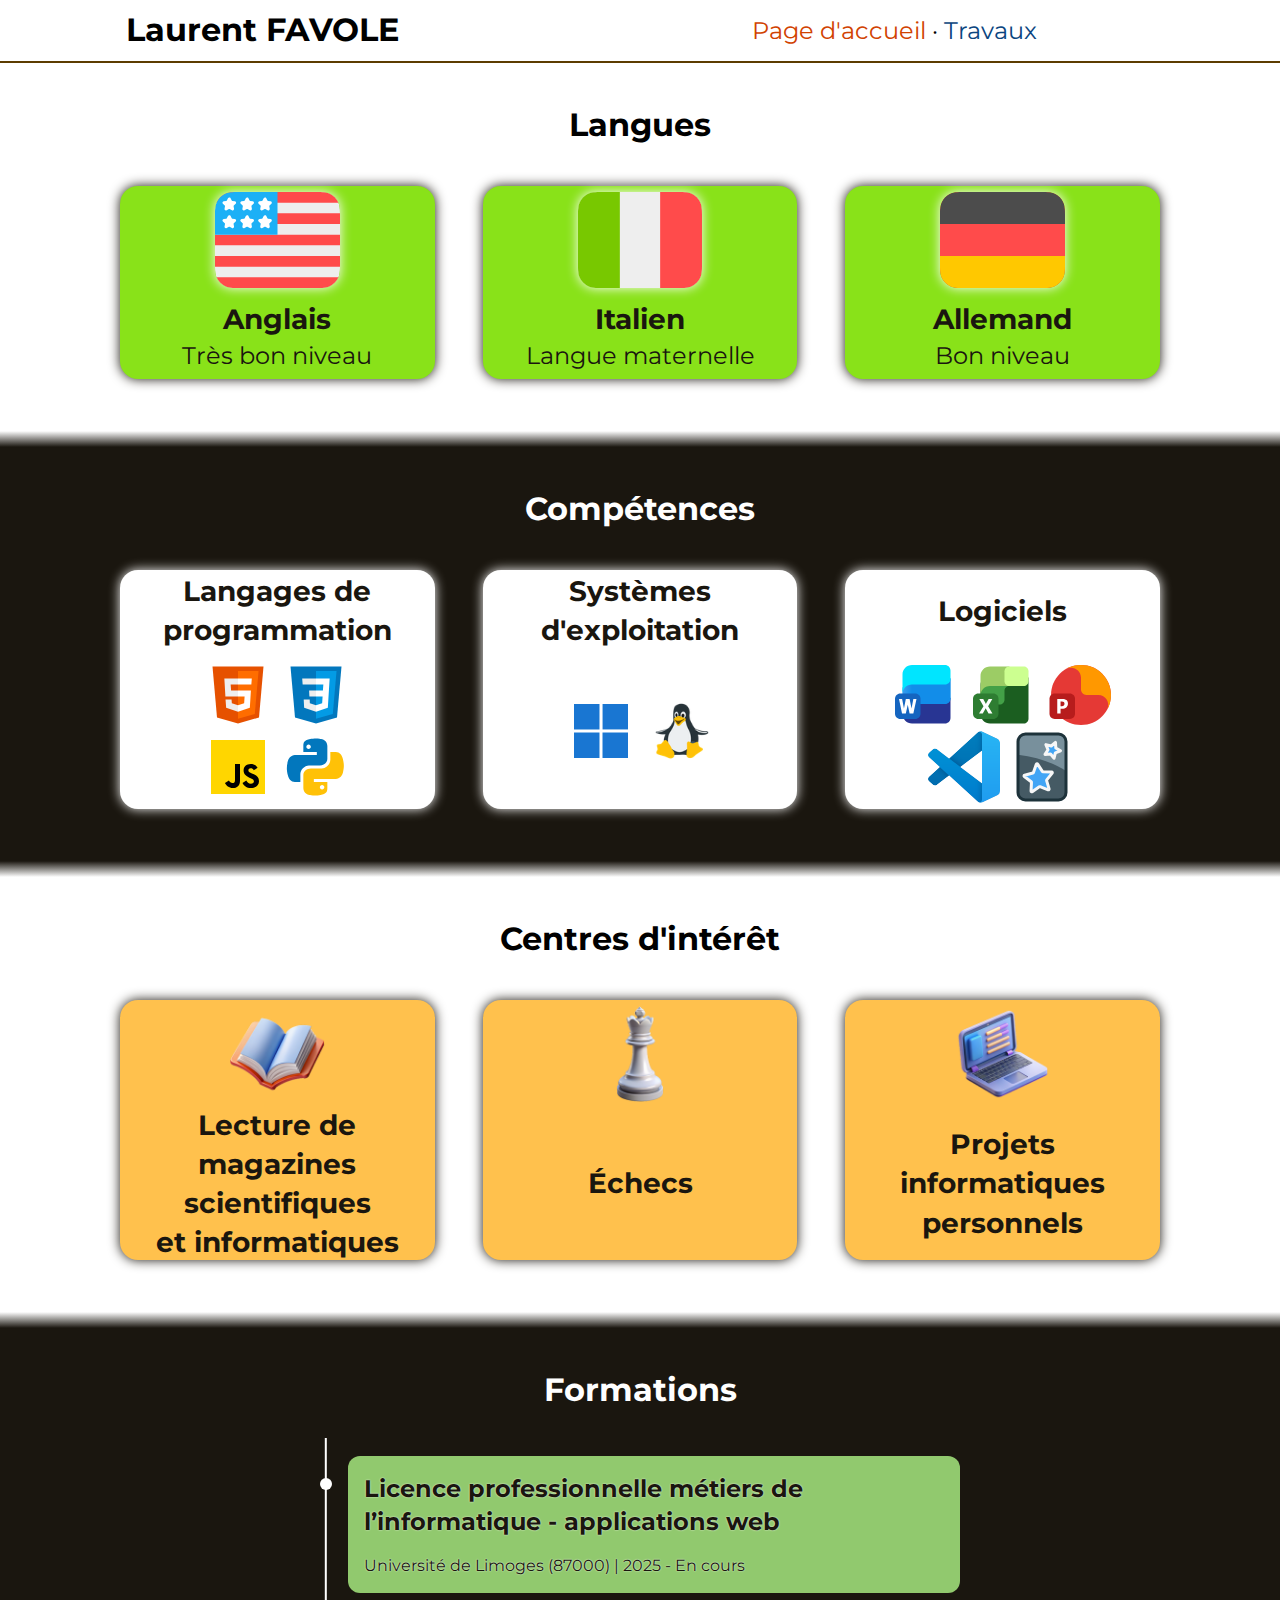
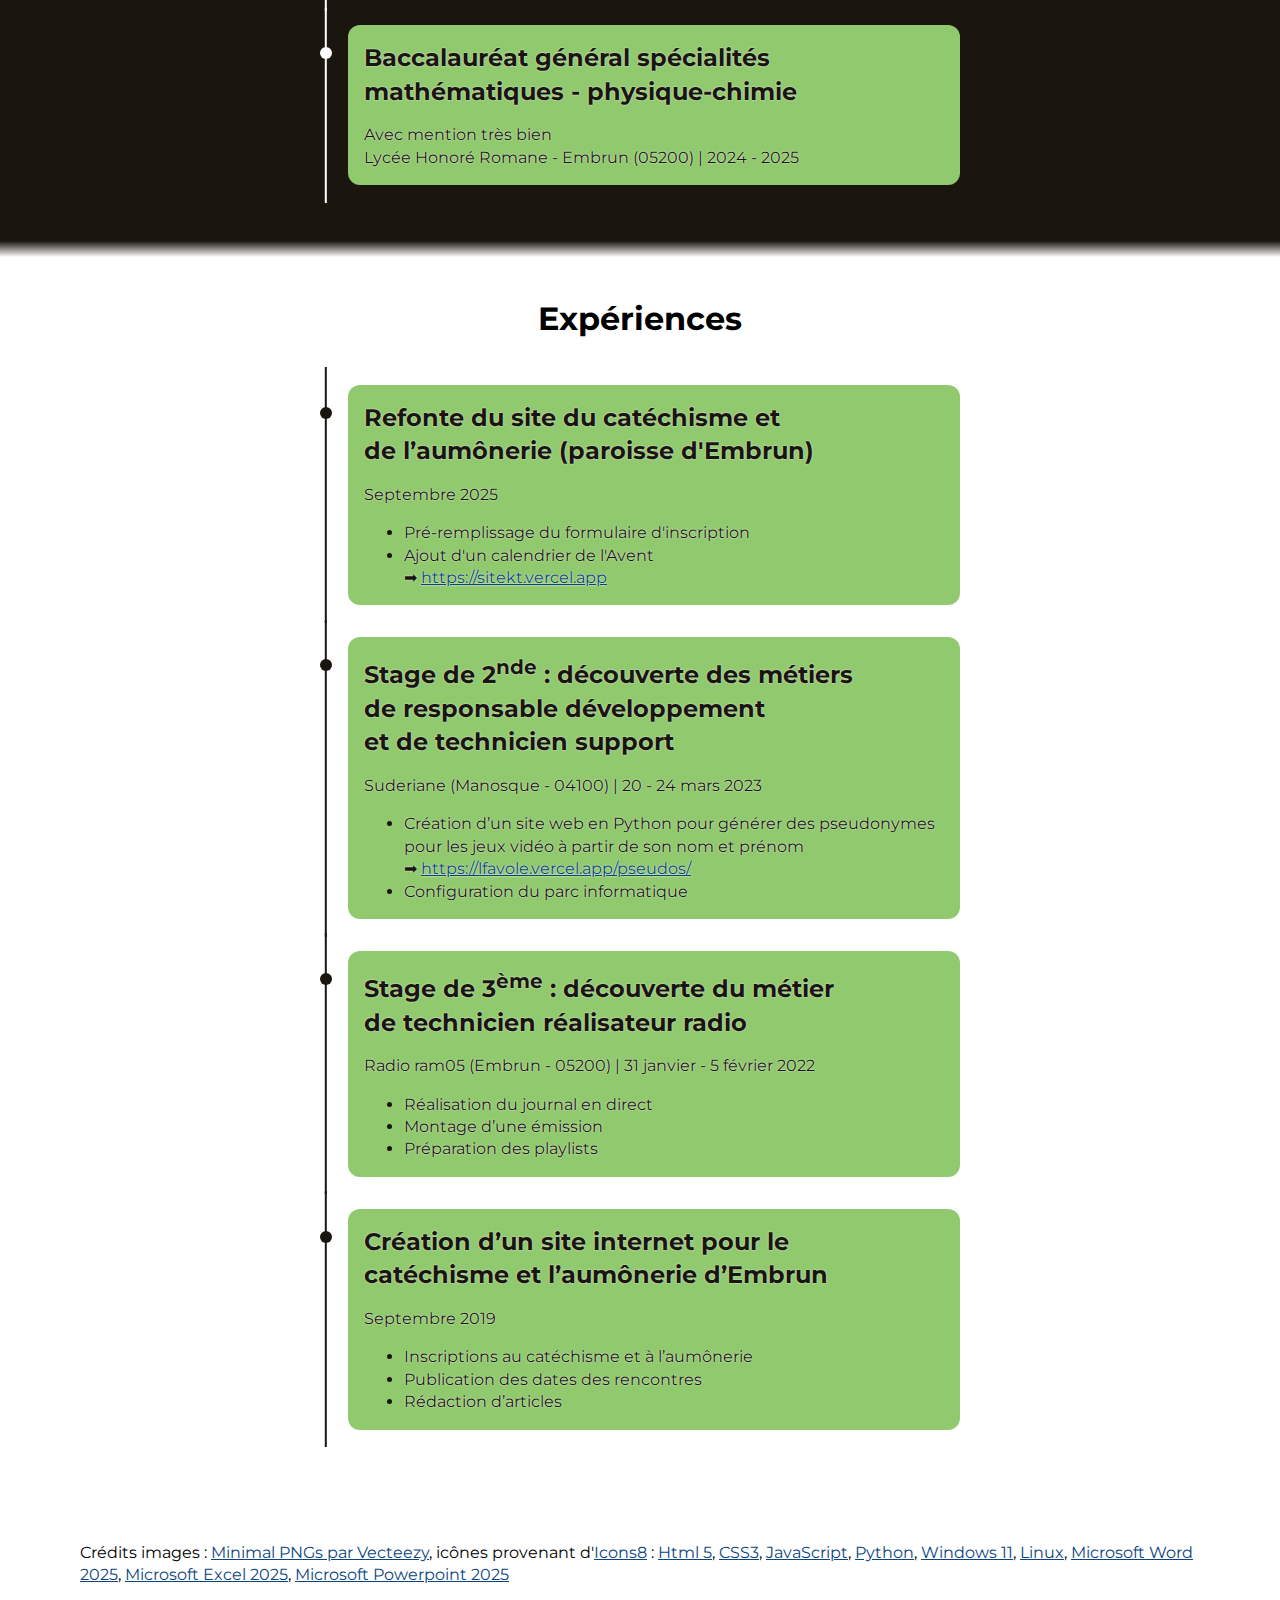
<file: index.html>
<!DOCTYPE html>
<html lang="en">
<head>
    <meta charset="UTF-8">
    <meta name="viewport" content="width=device-width, initial-scale=1.0">
    <title>Portfolio de Laurent FAVOLE</title>
    <link rel="stylesheet" href="style.css">
</head>
<body>
    <header>
        <h2>Laurent FAVOLE</h2>
        <nav>
            <ul>
                <li><a class="actual" href="index.html">Page d'accueil</a></li>
                <li><a href="travaux.html">Travaux</a></li>
            </ul>
        </nav>
    </header>
    <main>
        <section id="languages">
            <h2>Langues <a href="https://duolingo.com/profile/lfavole" target="_blank" rel="noreferrer"><img class="icon duolingo-icon" src="media/duolingo.svg"></a></h2>
            <ul class="cards">
                <li>
                    <img class="flag" src="media/en.svg">
                    <div>
                        <h3>Anglais</h3>
                        Très bon niveau
                    </div>
                </li>
                <li>
                    <img class="flag" src="media/it.svg">
                    <div>
                        <h3>Italien</h3>
                        Langue maternelle
                    </div>
                </li>
                <li>
                    <img class="flag" src="media/de.svg">
                    <div>
                        <h3>Allemand</h3>
                        Bon niveau
                    </div>
                </li>
            </ul>
        </section>
        <section id="skills">
            <h2>Compétences</h2>
            <ul class="cards">
                <li>
                    <h3>Langages de programmation</h3>
                    <div>
                        <img src="media/html5.svg">
                        <img src="media/css3.svg">
                        <img src="media/javascript.svg">
                        <img src="media/python.svg" class="animated">
                    </div>
                </li>
                <li>
                    <h3>Systèmes d'exploitation</h3>
                    <div>
                        <img src="media/windows-11.svg">
                        <img src="media/linux.svg" class="animated">
                    </div>
                </li>
                <li>
                    <h3>Logiciels</h3>
                    <div>
                        <img src="media/word.svg">
                        <img src="media/excel.svg">
                        <img src="media/powerpoint.svg">
                        <img src="media/vscode.svg">
                        <img src="media/anki.svg">
                    </div>
                </li>
            </ul>
        </section>
        <section>
            <h2>Centres d'intérêt</h2>
            <ul class="cards colored">
                <li>
                    <img src="media/lecture.png">
                    <h3>Lecture de magazines scientifiques et informatiques</h3>
                </li>
                <li>
                    <img src="media/echecs.png">
                    <h3>Échecs</h3>
                </li>
                <li>
                    <img src="media/code.png">
                    <h3>Projets informatiques personnels</h3>
                </li>
            </ul>
        </section>
        <section>
            <h2>Formations</h2>
            <div class="timeline">
                <div>
                    <h3>Licence professionnelle métiers de l’informatique - applications web</h3>
                    <p>Université de Limoges (87000) | 2025 - En cours</p>
                </div>
                <div>
                    <h3>Baccalauréat général spécialités mathématiques - physique-chimie</h3>
                    <p>
                        Avec mention très bien<br>
                        Lycée Honoré Romane - Embrun (05200) | 2024 - 2025
                    </p>
                </div>
            </div>
        </section>
        <section>
            <h2>Expériences</h2>
            <div class="timeline">
                <div>
                    <h3>Refonte du site du catéchisme et de l’aumônerie (paroisse d'Embrun)</h3>
                    <p>Septembre 2025</p>
                    <ul>
                        <li>Pré-remplissage du formulaire d'inscription</li>
                        <li>
                            Ajout d'un calendrier de l'Avent<br>
                            ➡ <a href="https://sitekt.vercel.app" target="_blank" rel="noreferrer">https://sitekt.vercel.app</a>
                        </li>
                    </ul>
                </div>
                <div>
                    <h3>Stage de 2<sup>nde</sup> : découverte des métiers de responsable développement et de technicien support</h3>
                    <p>Suderiane (Manosque - 04100) | 20 - 24 mars 2023</p>
                    <ul>
                        <li>
                            Création d’un site web en Python pour générer des pseudonymes pour les jeux vidéo à partir de son nom et prénom<br>
                            ➡ <a href="https://lfavole.vercel.app/pseudos/" target="_blank" rel="noreferrer">https://lfavole.vercel.app/pseudos/</a>
                        </li>
                        <li>Configuration du parc informatique</li>
                    </ul>
                </div>
                <div>
                    <h3>Stage de 3<sup>ème</sup> : découverte du métier de technicien réalisateur radio</h3>
                    <p>Radio ram05 (Embrun - 05200) | 31 janvier - 5 février 2022</p>
                    <ul>
                        <li>Réalisation du journal en direct</li>
                        <li>Montage d’une émission</li>
                        <li>Préparation des playlists</li>
                    </ul>
                </div>
                <div>
                    <h3>Création d’un site internet pour le catéchisme et l’aumônerie d’Embrun</h3>
                    <p>Septembre 2019</p>
                    <ul>
                        <li>Inscriptions au catéchisme et à l’aumônerie</li>
                        <li>Publication des dates des rencontres</li>
                        <li>Rédaction d’articles</li>
                    </ul>
                </div>
            </div>
        </section>
        <section id="ip-location" style="display: none"></section>
    </main>
    <footer>
        Crédits images :
        <a href="https://fr.vecteezy.com/png-gratuit/minimal">Minimal PNGs par Vecteezy</a>,
        icônes provenant d'<a target="_blank" href="https://icons8.com">Icons8</a> :
        <a target="_blank" href="https://icons8.com/icon/20909/html-5">Html 5</a>,
        <a target="_blank" href="https://icons8.com/icon/21278/css3">CSS3</a>,
        <a target="_blank" href="https://icons8.com/icon/108784/javascript">JavaScript</a>,
        <a target="_blank" href="https://icons8.com/icon/Rc0Xn5AtE8kX/python">Python</a>,
        <a target="_blank" href="https://icons8.com/icon/M9BRw0RJZXKi/windows-11">Windows 11</a>,
        <a target="_blank" href="https://icons8.com/icon/fG5Tnj4ARIoI/linux">Linux</a>,
        <a target="_blank" href="https://icons8.com/icon/EqxMzyq5jqdz/microsoft-word-2025">Microsoft Word 2025</a>,
        <a target="_blank" href="https://icons8.com/icon/y5utoW4FUM92/microsoft-excel-2025">Microsoft Excel 2025</a>,
        <a target="_blank" href="https://icons8.com/icon/HQPitXKj0IMC/microsoft-powerpoint-2025">Microsoft Powerpoint 2025</a>
    </footer>
    <script>
        window.addEventListener("DOMContentLoaded", async function() {
            const images = [...document.querySelectorAll("img.animated")];
            for (const image of images) {
                if (image.src.match(/\/linux.svg$/) && navigator.platform.match(/Linux/)) {
                    image.src = image.src.replace(/\.svg$/, ".png");
                    continue;
                }
                image.addEventListener("mouseenter", function() {
                    image.src = image.src.replace(/\.svg$/, ".png");
                });
                image.addEventListener("mouseleave", function() {
                    image.src = image.src.replace(/\.png$/, ".svg");
                });
            }
            const resp = await fetch("https://ipwho.is/");
            const data = await resp.json();
            const ipLocationSection = document.getElementById("ip-location");
            ipLocationSection.style.display = "";
            ipLocationSection.textContent = "Vous êtes à " + data.city + " (" + data.country + ")";
        });
    </script>
</body>
</html>
</file>
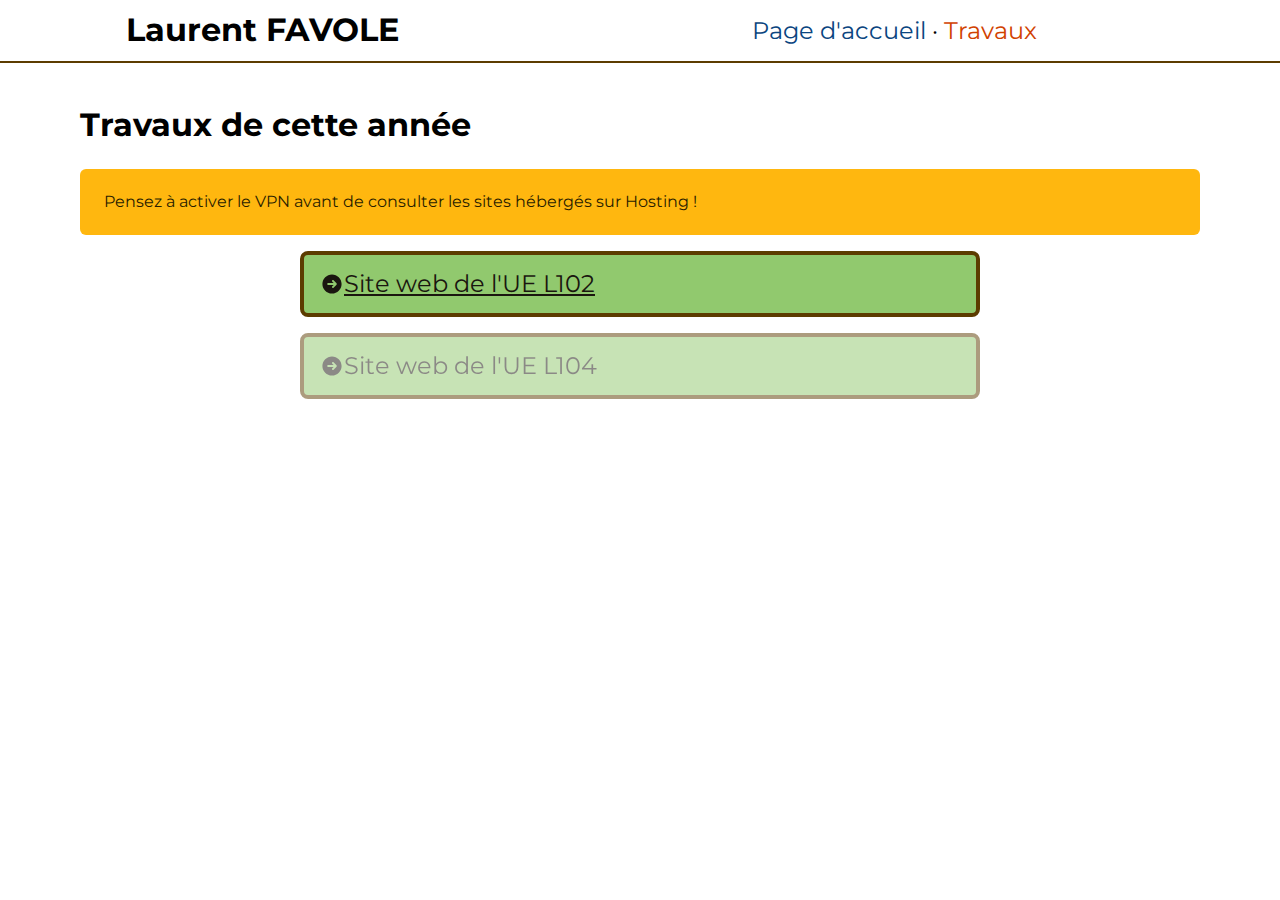
<file: travaux.html>
<!DOCTYPE html>
<html lang="en">
<head>
    <meta charset="UTF-8">
    <meta name="viewport" content="width=device-width, initial-scale=1.0">
    <title>Travaux de cette année</title>
    <link rel="stylesheet" href="style.css">
</head>
<body>
    <header>
        <h2>Laurent FAVOLE</h2>
        <nav>
            <ul>
                <li><a href="index.html">Page d'accueil</a></li>
                <li><a class="actual" href="travaux.html">Travaux</a></li>
            </ul>
        </nav>
    </header>
    <main>
        <section>
            <h1>Travaux de cette année</h1>
            <div id="vpn-message" class="warning" style="display: none">Pensez à activer le VPN avant de consulter les sites hébergés sur Hosting !</div>
            <ul class="works">
                <li><a href="https://laurentfavole.wixsite.com/laurent-favole/" target="_blank" rel="noreferrer">Site web de l'UE L102</a></li>
                <li>
                    <a href="https://favole1.hosting.unilim.fr/minisite/" target="_blank" rel="noreferrer">Site web de l'UE L104</a>
                </li>
            </ul>
        </section>
    </main>
    <script>
        window.addEventListener("DOMContentLoaded", async function() {
            // On récupère le message et tous les liens Hosting
            const vpnMessage = document.getElementById("vpn-message");
            const links = [...document.querySelectorAll('a[href*="hosting.unilim.fr"]')];
            if (!links.length) return;

            // https://stackoverflow.com/a/50101022
            AbortSignal.timeout = AbortSignal.timeout || function(ms) {
                const ctrl = new AbortController();
                setTimeout(() => ctrl.abort(), ms);
                return ctrl.signal;
            };

            function displayVpnMessage(disable) {
                // On affiche ou cache le message d'avertissement
                vpnMessage.style.display = disable ? "" : "none";
                // On active ou désactive tous les liens Hosting
                for (const link of links) {
                    if (disable) {
                        if (link.hasAttribute("href")) {
                            link.setAttribute("data-href", link.getAttribute("href"));
                            link.removeAttribute("href");
                        }
                    } else {
                        if (link.hasAttribute("data-href")) {
                            link.setAttribute("href", link.getAttribute("data-href"));
                            link.removeAttribute("data-href");
                        }
                    }
                }
            }

            async function checkForVpn() {
                setTimeout(checkForVpn, 15000);
                // On essaie de se connecter à une page hébergée sur Hosting
                // et si cela marche, on cache le message d'avertissement
                try {
                    const hostingResponse = await fetch(new URL("/test.php", links[0].href), {signal: AbortSignal.timeout(5000)});
                    if (!hostingResponse.ok)
                        throw new Error;
                    displayVpnMessage(false);
                    return;
                } catch(e) {}
                // On ne peut pas se connecter à Hosting
                // On essaie de se connecter à cette page (hébergée ailleurs que sur Hosting)
                // et si cela marche, cela veut dire qu'on a Internet mais pas le VPN
                // donc on affiche le message d'avertissement
                try {
                    const onlineResponse = await fetch(location.href, {signal: AbortSignal.timeout(5000)});
                    if (!onlineResponse.ok)
                        throw new Error;
                    displayVpnMessage(true);
                } catch(e) {}
            }

            await checkForVpn();
        });
    </script>
</body>
</html>
</file>
<file: style.css>
/* On charge les polices depuis Google Fonts */
@import url("https://fonts.googleapis.com/css2?family=Montserrat:ital,wght@0,100..900;1,100..900&display=swap");

body {
    /* On change la police de la page */
    font-family: Montserrat, sans-serif;
    /* On enlève la marge de la page pour que la bordure de l'en-tête touche le bord de l'écran */
    margin: 0;
    line-height: 1.4;
}

header {
    padding: 0.5em;
    border-bottom: 0.125em solid #5c3c00;
    display: flex;
    align-items: center;
    justify-content: center;
}
header h2 {
    margin: 0;
    flex-grow: 0.5;
}
nav {
    display: inline-block;
    flex-grow: 1;
    text-align: center;
}
nav a {
    text-decoration: none;
}
nav a.actual {
    color: #d14200;
}
nav ul {
    margin: 0;
    padding: 0;
    font-size: 1.5em;
}
nav li {
    display: inline;
}
nav li:not(:last-child)::after {
    content: " · ";
}

main {
    display: contents;
}
section, footer {
    padding: 2.5em 5em;
    margin: 1em 0;
}
@media (max-width: 500px) {
    section, footer {
        padding: 2.5em;
    }
}
section:nth-child(2n) {
    background-color: #1a160f;
    color: #ffffff;
    --color: #ffffff;  /* pour la timeline */
    position: relative;
}
section:nth-child(2n)::before, section:nth-child(2n)::after {
    content: "";
    display: block;
    position: absolute;
    left: 0;
    right: 0;
    height: 1em;
}
section:nth-child(2n)::before {
    background-image: linear-gradient(#ffffff, #1a160f);
    bottom: 100%;
}
section:nth-child(2n)::after {
    background-image: linear-gradient(#1a160f, #ffffff);
    top: 100%;
}

a {
    color: #0a4580;
}
:first-child {
    margin-top: 0;
}
:last-child {
    margin-bottom: 0;
}
h1, h2, h3, h4, h5, h6 {
    text-wrap: balance;
}
h2 {
    font-size: 2em;
    text-align: center;
}

.icon {
    height: 1em;
}
.flag {
    height: 1em;
    margin-left: -1.5em;
    vertical-align: middle;
}

#languages h2 {
    position: relative;
    overflow: hidden;
}
.duolingo-icon {
    position: absolute;
    top: 0;
    right: 0;
    transform: translateX(100%);
    transition: transform 0.4s;
}
#languages:hover .duolingo-icon {
    transform: translateX(0%);
}

.cards {
    display: flex;
    margin: 0 1em;
    padding: 0;
}
@media (max-width: 500px) {
    .cards {
        flex-direction: column;
    }
}
.cards > * {
    flex: 1 1 0px;
    text-wrap: balance;
    display: flex;
    flex-direction: column;
    gap: 0.5em;
    text-align: center;
    font-size: 1.5em;
    border-radius: 0.75em;
    padding: 0.25em;
    margin: 0.5em 1em;
}
#languages .cards > * {
    background-color: #89e219;
    color: #1a160f;
    box-shadow: 0 0 0.5em #1a160f;
}
#languages .cards img {
    border-radius: 0.75em;
    box-shadow: 0 0 0.5em #ffffff;
}
#skills .cards > * {
    background-color: #ffffff;
    color: #1a160f;
    box-shadow: 0 0 0.5em #ffffff;
}
.cards.colored > * {
    background-color: #ffc14d;
    color: #1a160f;
    box-shadow: 0 0 0.5em #1a160f;
}
.cards img {
    height: 4em;
    margin: 0 auto;
}
#skills img {
    height: 3em;
    vertical-align: middle;
}
.cards > * > h3 {
    margin: 0;
    display: flex;
    height: 5em;
    align-items: center;
    justify-content: center;
}
@media (max-width: 500px) {
    .cards > * > h3 {
        height: unset;
    }
}
#skills .cards h3 {
    height: 2.5em;
    font-weight: bold;
}
.cards > * > div {
    height: min-content;
    margin: auto 0;
}

.timeline {
    display: flex;
    flex-direction: column;
    max-width: 40em;
    margin: 0 auto;
}
.timeline > div {
    position: relative;
    padding: 1em;
    margin: var(--margin) 0 var(--margin) 1.75em;
    background-color: #91c96e;
    color: #1a160f;
    text-shadow: 0 0 0.1em #ffffff;
    border-radius: 0.75em;
    --margin: 1em;
    --circle-position: 1.75em;
    --circle-size: 0.75em;
}
.timeline > div::before {
    content: "";
    position: absolute;
    left: -1.75em;
    top: var(--circle-position);
    transform: translateY(-50%);
    width: var(--circle-size);
    height: var(--circle-size);
    background-color: var(--color, currentColor);
    border-radius: 50%;
}
.timeline > div::after {
    content: "";
    position: absolute;
    left: calc(-1.75em + var(--circle-size) / 2);
    top: calc(-1 * var(--margin) - 0.1em);
    bottom: calc(-1 * var(--margin) - 0.1em);
    transform: translateX(-50%);
    width: 0.15em;
    background-color: var(--color, currentColor);
}
.timeline h2, .timeline h3 {
    margin: 0;
    font-size: 1.5em;
}

/* Message d'avertissement si le VPN est désactivé */
.warning {
    background-color: #ffb70f;
    border-radius: 0.375em;
    color: #291d00;
    padding: 1.375em 1.5em;
}
a:not([href]) {
    cursor: not-allowed;
    opacity: 0.5;
}
a + .warning {
    display: none;
}
a:not([href]) + .warning {
    display: block;
}

.works {
    margin: 0;
    padding: 0;
}
.works li {
    display: contents;
}
.works li a {
    display: flex;
    align-items: center;
    margin: 1rem auto;
    padding: 0.75rem 1rem;
    color: #1a160f;
    background-color: #91c96e;
    border: 0.25rem solid #5c3c00;
    border-radius: 0.5rem;
    max-width: 40rem;
    font-size: 1.5em;
}
.works li a::before {
    /* content: "➡ "; */
    content: "";
    display: inline-block;
    width: 1em;
    height: 1em;
    background-color: currentColor;
    mask-position: center;
    mask-repeat: no-repeat;
    mask-size: contain;
    -webkit-mask-image: url(media/circle-arrow-right.svg);
    mask-image: url(media/circle-arrow-right.svg);
}
</file>
